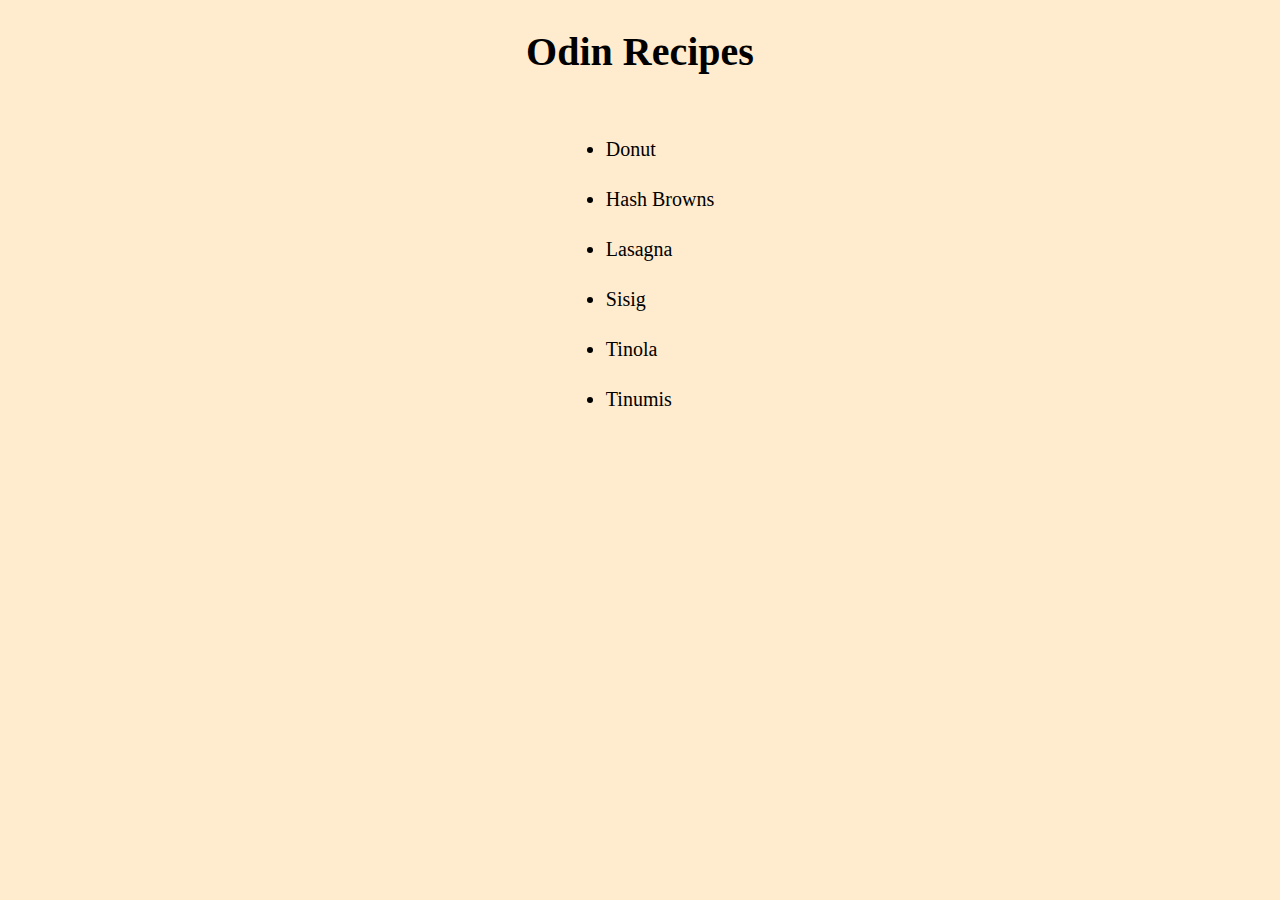
<file: index.html>
<!DOCTYPE html>
<html lang="en">

<head>
  <meta charset="UTF-8">
  <meta name="viewport" content="width=device-width, initial-scale=1.0">
  <link rel="stylesheet" href="style-main.css">
  <title>ODIN RECIPES</title>
</head>

<body>

  <div class="container">

    <div class="recipe-container">
      <h1 class="page-title">Odin Recipes</h1>
      <ul class="recipe-list">
        <li>
          <a class="recipe-name" href="./recipes/donut.html" target="_blank" rel="noopener noreferrer">
            Donut
          </a>
        </li>
        <li>
          <a class="recipe-name" href="./recipes/hash_browns.html" target="_blank" rel="noopener noreferrer">
            Hash Browns
          </a>
        </li>
        <li>
          <a class="recipe-name" href="./recipes/lasagna.html" target="_blank" rel="noopener noreferrer">
            Lasagna
          </a>
        </li>
        <li>
          <a class="recipe-name" href="./recipes/sisig.html" target="_blank" rel="noopener noreferrer">
            Sisig
          </a>
        </li>
        <li>
          <a class="recipe-name" href="./recipes/tinola.html" target="_blank" rel="noopener noreferrer">
            Tinola
          </a>
        </li>
        <li>
          <a class="recipe-name" href="./recipes/tinumis.html" target="_blank" rel="noopener noreferrer">
            Tinumis
          </a>
        </li>
      </ul>
    </div>
  </div>

</body>

</html>
</file>
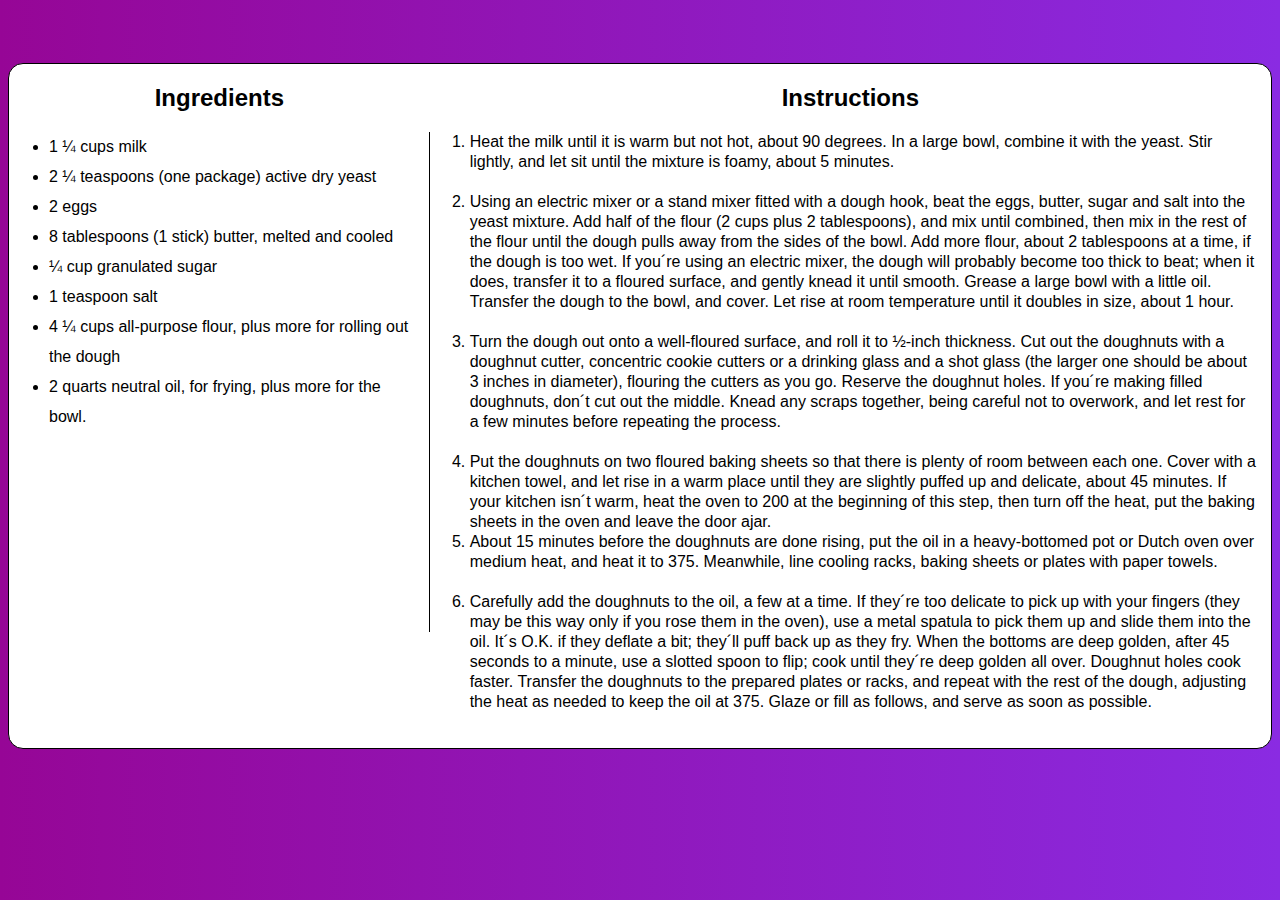
<file: recipes/donut-recipe.html>
<!DOCTYPE html>
<html lang="en">

<head>
  <meta charset="UTF-8">
  <meta name="viewport" content="width=device-width, initial-scale=1.0">
  <link rel="stylesheet" href="recipe-ingredients-steps.css">
  <title>Donut</title>
</head>

<body>

  <div class="container">
    <div class="left-content">
      <h2 class="ingredients">Ingredients</h2>

      <ul class="recipe-list">
        <li>1 &#188; cups milk</li>
        <li>2 &#188; teaspoons (one package) active dry yeast</li>
        <li>2 eggs</li>
        <li>8 tablespoons (1 stick) butter, melted and cooled</li>
        <li>&#188; cup granulated sugar</li>
        <li>1 teaspoon salt</li>
        <li>4 &#188; cups all-purpose flour, plus more for rolling out the dough</li>
        <li>2 quarts neutral oil, for frying, plus more for the bowl.</li>
      </ul>
    </div>

    <div class="right-content">
      <h2 class="instructions">Instructions</h2>

      <ol class="recipe-steps" id="donut">
        <li>
          Heat the milk until it is warm but not hot, about 90 degrees. In a large bowl, combine it with the yeast.
          Stir lightly, and let sit until the mixture is foamy, about 5 minutes.
        </li>
        <br>
        <li>
          Using an electric mixer or a stand mixer fitted with a dough hook, beat the eggs, butter, sugar and salt into
          the
          yeast mixture. Add half of the flour (2 cups plus 2 tablespoons), and mix until combined, then mix in the rest
          of
          the flour until the dough pulls away from the sides of the bowl. Add more flour, about 2 tablespoons at a
          time,
          if
          the dough is too wet. If you&#180;re using an electric mixer, the dough will probably become too thick to
          beat;
          when it
          does, transfer it to a floured surface, and gently knead it until smooth. Grease a large bowl with a little
          oil.
          Transfer the dough to the bowl, and cover. Let rise at room temperature until it doubles in size, about 1
          hour.
        </li>
        <br>
        <li>
          Turn the dough out onto a well-floured surface, and roll it to ½-inch thickness. Cut out the doughnuts with a
          doughnut
          cutter, concentric cookie cutters or a drinking glass and a shot glass (the larger one should be about 3
          inches
          in
          diameter), flouring the cutters as you go. Reserve the doughnut holes. If you&#180;re making filled doughnuts,
          don&#180;t
          cut out
          the middle. Knead any scraps together, being careful not to overwork, and let rest for a few minutes before
          repeating
          the process.
        </li>
        <br>
        <li>
          Put the doughnuts on two floured baking sheets so that there is plenty of room between each one. Cover with a
          kitchen towel, and let rise in a warm place until they are slightly puffed up and delicate, about 45 minutes.
          If
          your kitchen isn&#180;t warm, heat the oven to 200 at the beginning of this step, then turn off the heat, put
          the
          baking sheets in the oven and leave the door ajar.
        </li>
        <li>
          About 15 minutes before the doughnuts are done rising, put the oil in a heavy-bottomed pot or Dutch oven over
          medium heat, and heat it to 375. Meanwhile, line cooling racks, baking sheets or plates with paper towels.
        </li>
        <br>
        <li>
          Carefully add the doughnuts to the oil, a few at a time. If they&#180;re too delicate to pick up with your
          fingers
          (they may be this way only if you rose them in the oven), use a metal spatula to pick them up and slide them
          into
          the oil. It&#180;s O.K. if they deflate a bit; they&#180;ll puff back up as they fry. When the bottoms are
          deep
          golden,
          after 45 seconds to a minute, use a slotted spoon to flip; cook until they&#180;re deep golden all over.
          Doughnut holes
          cook faster. Transfer the doughnuts to the prepared plates or racks, and repeat with the rest of the dough,
          adjusting the heat as needed to keep the oil at 375. Glaze or fill as follows, and serve as soon as possible.
        </li>
        <br>
      </ol>
    </div>
  </div>


</body>

</html>
</file>
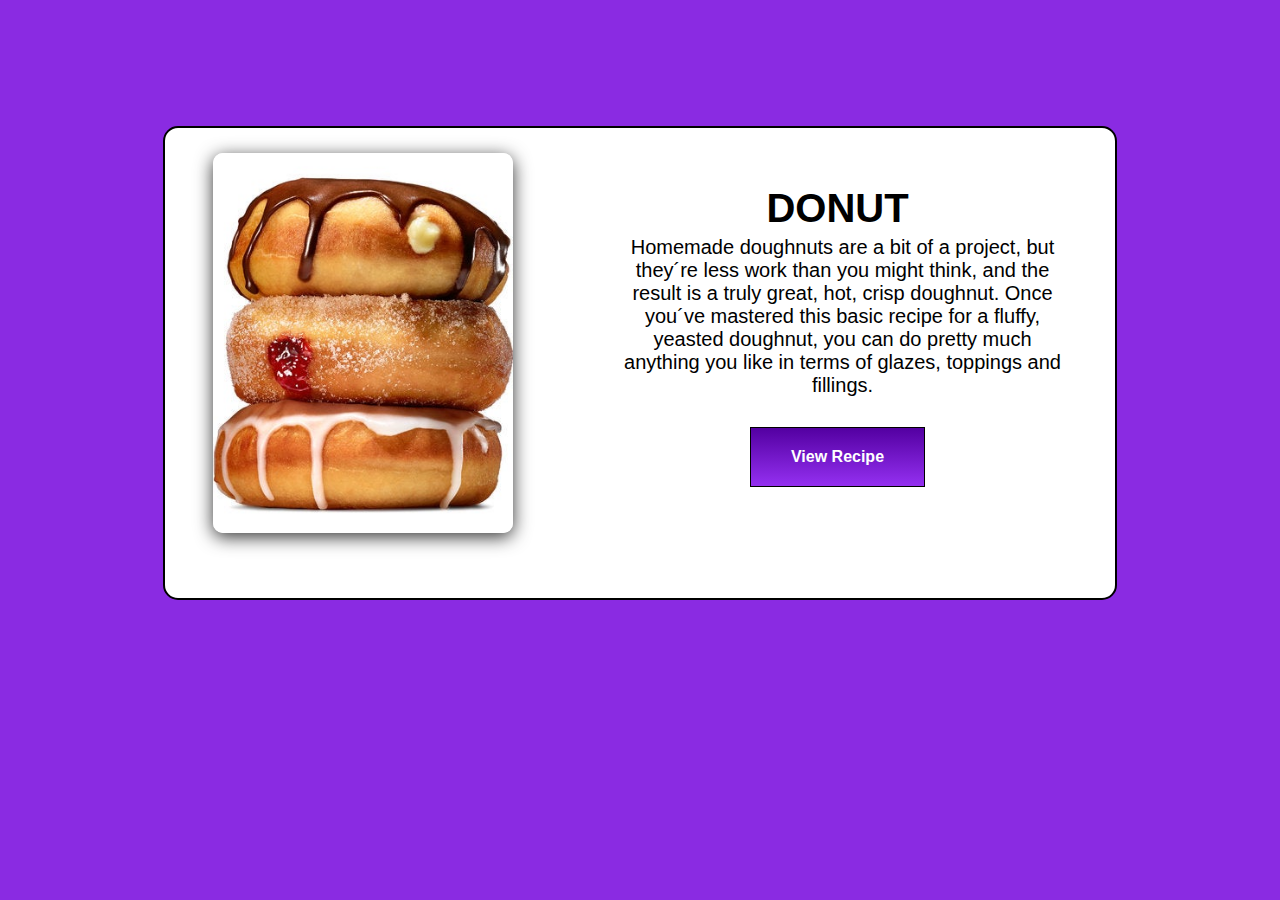
<file: recipes/donut.html>
<!DOCTYPE html>
<html lang="en">

<head>
  <meta charset="UTF-8">
  <meta name="viewport" content="width=device-width, initial-scale=1.0">
  <link rel="stylesheet" href="recipe.css">
  <title>Donut</title>
</head>

<body>

  <div class="container">
    <img class="recipe-image" src="../images/donut.jpg" alt="donut picture">

    <div class="recipe-description">
      <h1 class="recipe-title">DONUT</h1>
      <p class="recipe-description">Homemade doughnuts are a bit of a project, but they&#180;re less work than you might
        think, and the result is a truly
        great, hot, crisp doughnut. Once you&#180;ve mastered this basic recipe for a fluffy, yeasted doughnut, you can
        do
        pretty
        much anything you like in terms of glazes, toppings and fillings.
      </p>

      <div class="recipe-button">
        <a href="donut-recipe.html" target="_blank" rel="noopener noreferrer">
          <button class="view-recipe">View Recipe</button>
        </a>
      </div>
    </div>

  </div>

</body>

</html>
</file>
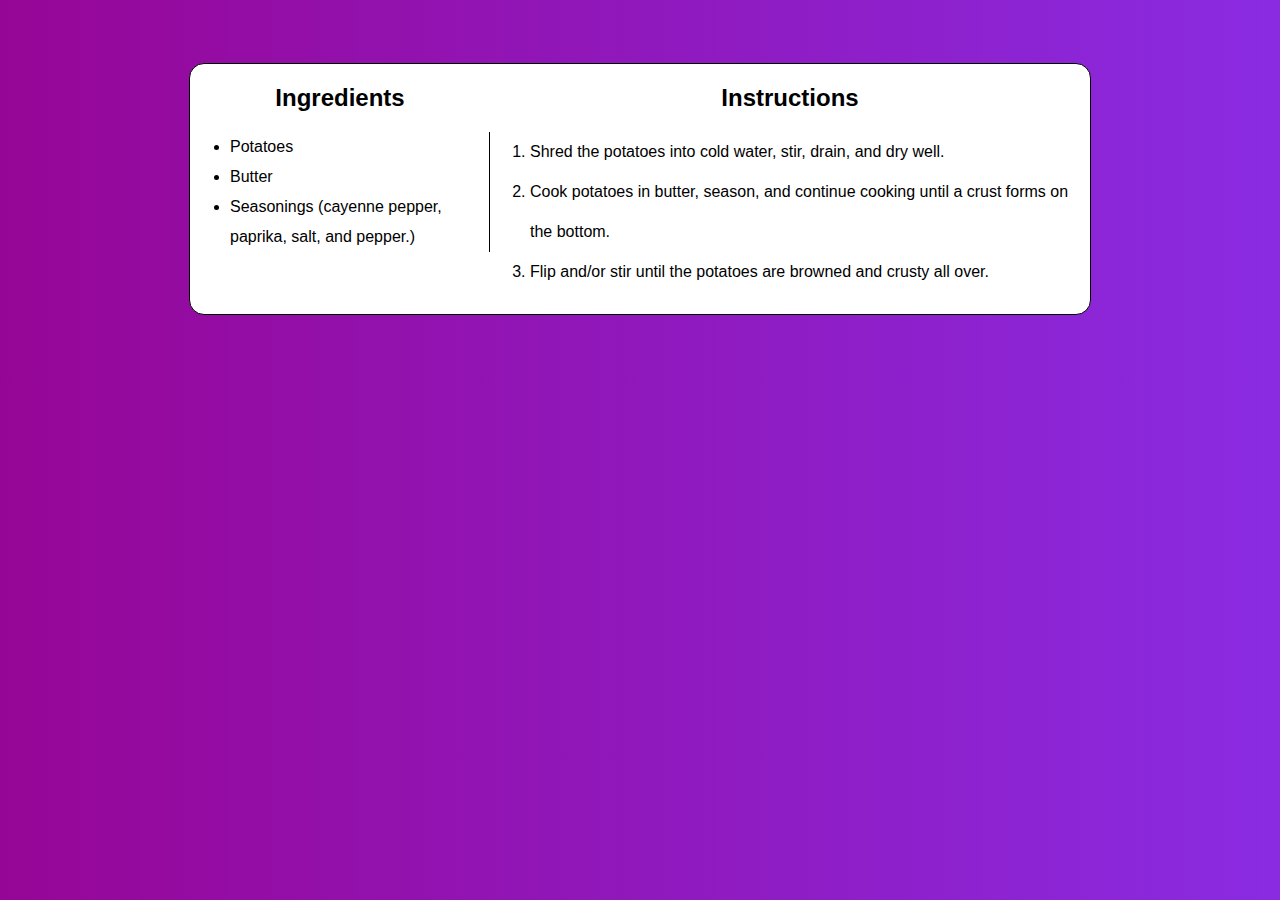
<file: recipes/hash_browns-recipe.html>
<!DOCTYPE html>
<html lang="en">

<head>
  <meta charset="UTF-8">
  <meta name="viewport" content="width=device-width, initial-scale=1.0">
  <link rel="stylesheet" href="recipe-ingredients-steps.css">
  <title>Hash Browns</title>
</head>

<body>

  <div class="container" id="hash">
    <div class="left-content">
      <h2 class="ingredients">Ingredients</h2>

      <ul class="recipe-list" id="hash-recipe">
        <li>Potatoes</li>
        <li>Butter</li>
        <li>Seasonings (cayenne pepper, paprika, salt, and pepper.)</li>
      </ul>
    </div>
    <div class="right-content">
      <h2 class="instructions">Instructions</h2>

      <ol class="recipe-steps">
        <li>Shred the potatoes into cold water, stir, drain, and dry well.</li>
        <li>Cook potatoes in butter, season, and continue cooking until a crust forms on the bottom.</li>
        <li>Flip and/or stir until the potatoes are browned and crusty all over.</li>
      </ol>
    </div>
  </div>

</body>

</html>
</file>
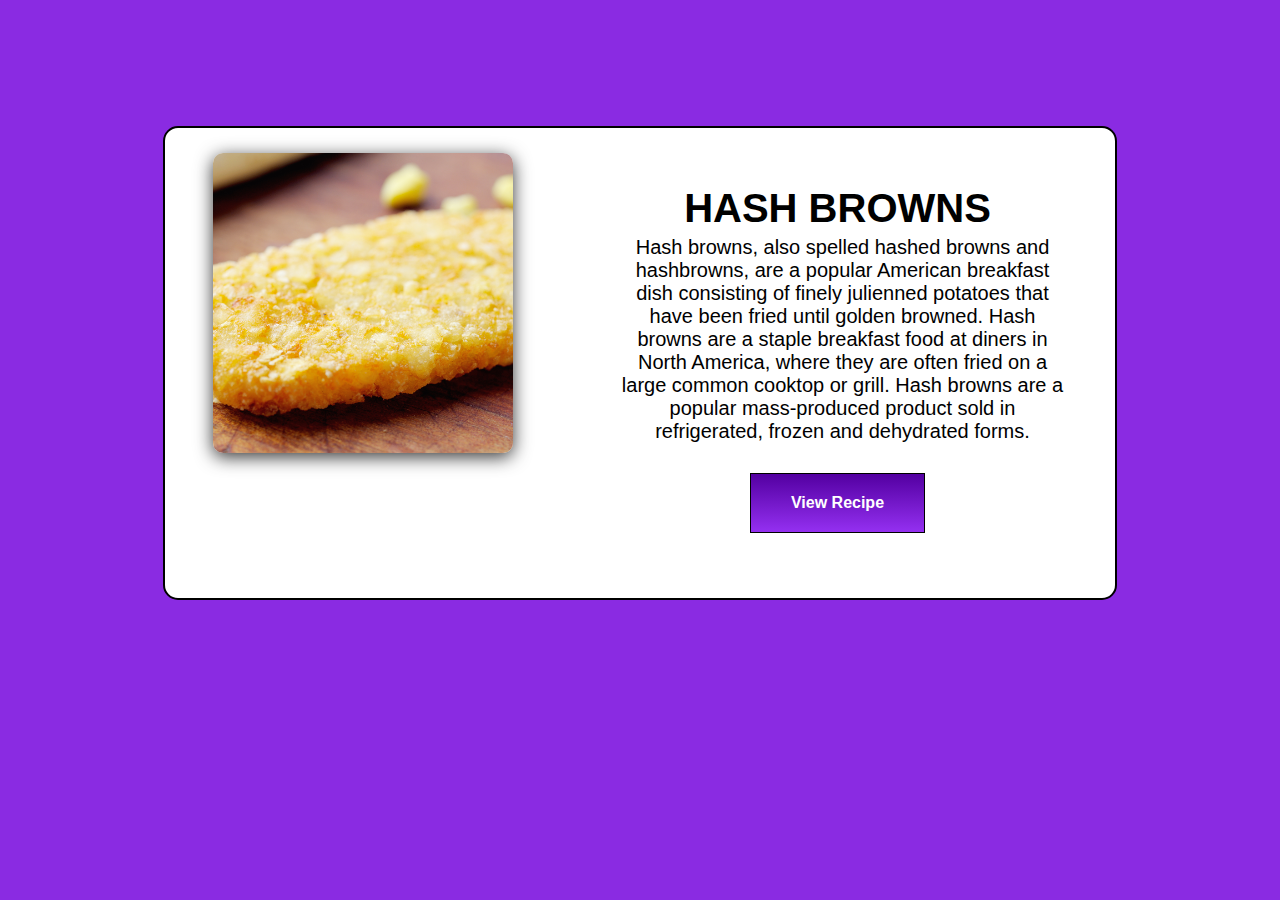
<file: recipes/hash_browns.html>
<!DOCTYPE html>
<html lang="en">

<head>
  <meta charset="UTF-8">
  <meta name="viewport" content="width=device-width, initial-scale=1.0">
  <link rel="stylesheet" href="recipe.css">
  <title>Hash Browns</title>
</head>

<body>
  <div class="container">
    <img class="recipe-image" src="../images/hash-brown.jpg" alt="Hash Brown pic"
      style="height: 300px; width: 300px; object-fit: cover;">

    <div class="recipe-description">
      <h1 class="recipe-title">HASH BROWNS</h1>
      <p class="recipe-description">
        Hash browns, also spelled hashed browns and hashbrowns, are a popular American breakfast dish consisting of
        finely julienned potatoes that have been fried until golden browned. Hash browns are a staple breakfast food at
        diners in North America, where they are often fried on a large common cooktop or grill. Hash browns are a
        popular mass-produced product sold in refrigerated, frozen and dehydrated forms.
      </p>
      
      <div class="recipe-button">
        <a href="hash_browns-recipe.html" target="_blank" rel="noopener noreferrer">
          <button class="view-recipe">View Recipe</button>
        </a>
      </div>
    </div>

  </div>
</body>

</html>
</file>
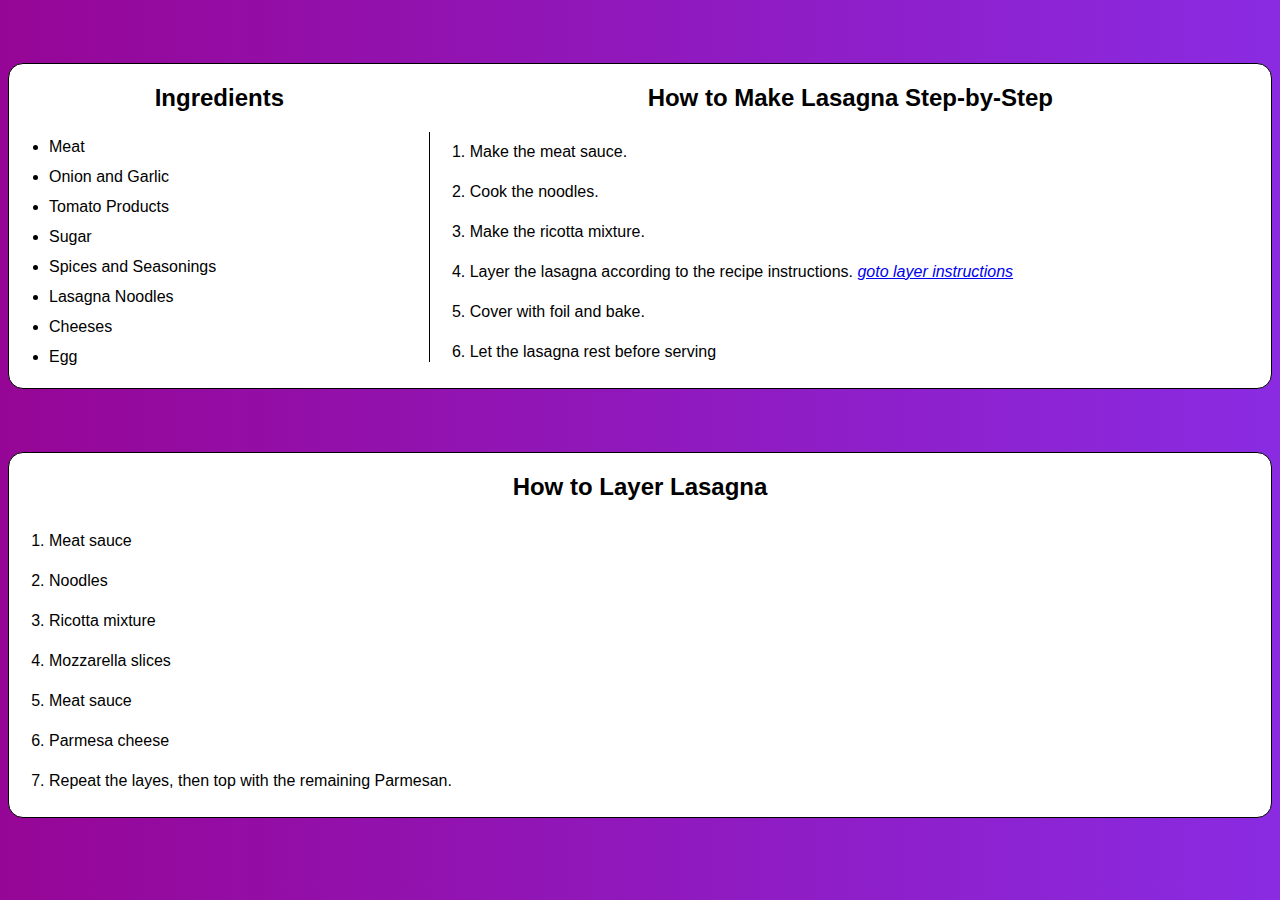
<file: recipes/lasagna-recipe.html>
<!DOCTYPE html>
<html lang="en">

<head>
  <meta charset="UTF-8">
  <meta name="viewport" content="width=device-width, initial-scale=1.0">
  <link rel="stylesheet" href="recipe-ingredients-steps.css">
  <title>Lasagna</title>
</head>

<body>

  <div class="container">
    <div class="left-content">
      <h2 class="ingredients">Ingredients</h2>

      <ul class="recipe-list"  id="lasagna">
        <li>Meat</li>
        <li>Onion and Garlic</li>
        <li>Tomato Products</li>
        <li>Sugar</li>
        <li>Spices and Seasonings</li>
        <li>Lasagna Noodles</li>
        <li>Cheeses</li>
        <li>Egg</li>
      </ul>
    </div>
    <div class="right-content">
      <h2 class="instructions">How to Make Lasagna Step-by-Step</h2>

      <ol class="recipe-steps">
        <li>Make the meat sauce.</li>
        <li>Cook the noodles.</li>
        <li>Make the ricotta mixture.</li>
        <li>Layer the lasagna according to the recipe instructions. <em class="link"><a href="#layer-instructions">goto
              layer instructions</a></em></li>
        <li>Cover with foil and bake.</li>
        <li>Let the lasagna rest before serving</li>
      </ol>
    </div>

  </div>

  <div class="bottom-content">
    <h2 class="instructions" id="layer-instructions">How to Layer Lasagna</h2>

      <ol class="recipe-steps">
        <li>Meat sauce</li>
        <li>Noodles</li>
        <li>Ricotta mixture</li>
        <li>Mozzarella slices</li>
        <li>Meat sauce</li>
        <li>Parmesa cheese</li>
        <li>Repeat the layes, then top with the remaining Parmesan.</li>
      </ol>
  </div>

</body>

</html>
</file>
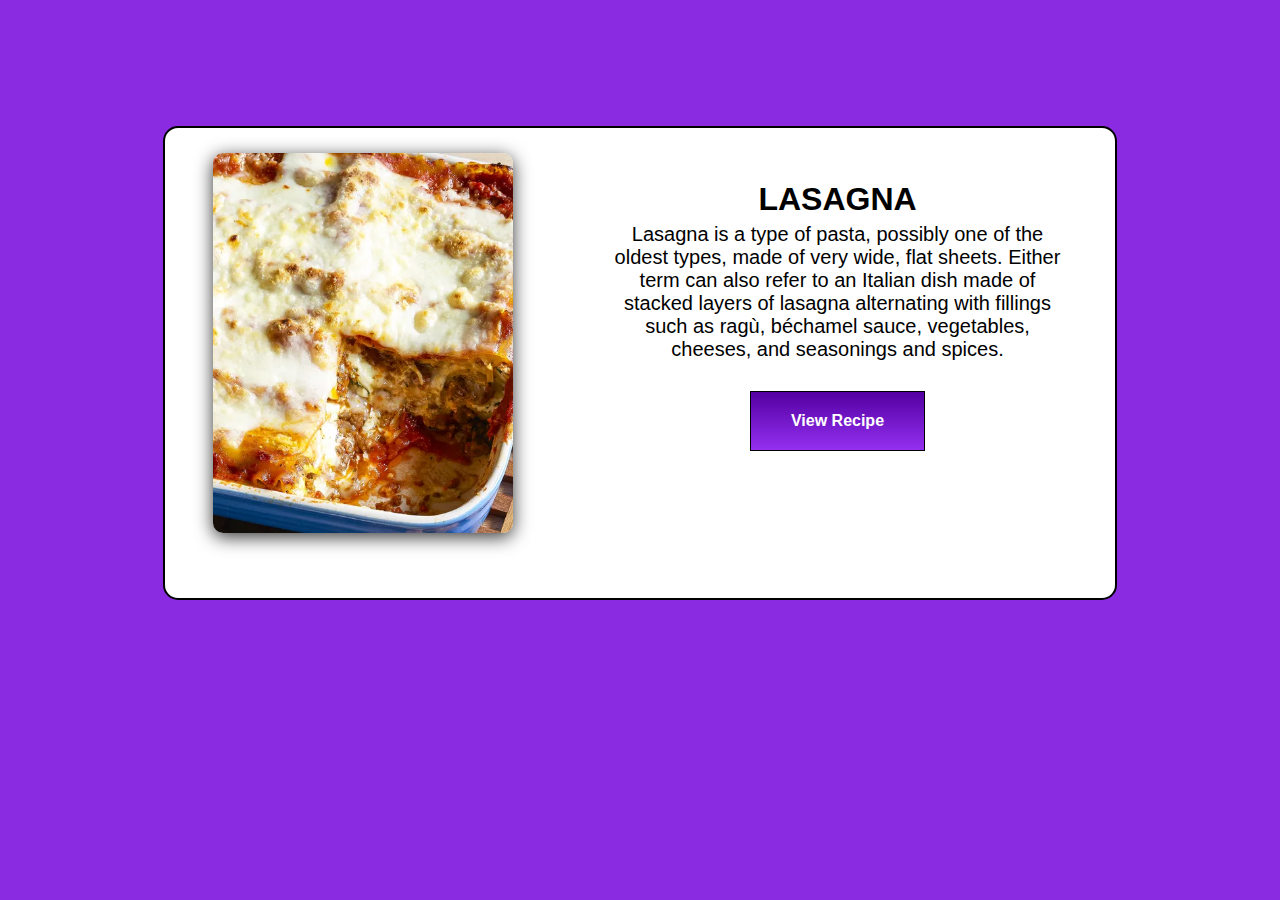
<file: recipes/lasagna.html>
<!DOCTYPE html>
<html lang="en">

<head>
  <meta charset="UTF-8">
  <meta name="viewport" content="width=device-width, initial-scale=1.0">
  <link rel="stylesheet" href="recipe.css">
  <title>Lasagna</title>
</head>

<body>
  <div class="container">
    <img class="recipe-image" src="../images/lasagna.jpg" alt="lasagna picture">

    <div class="recipe-desciption">
      <h1 class="recipe-title">LASAGNA</h1>
      <p class=" recipe-description">Lasagna is a type of pasta, possibly one of the oldest types, made of very wide,
        flat sheets. Either term can also refer to an Italian dish made of stacked layers of lasagna alternating with
        fillings such as ragù, béchamel sauce, vegetables, cheeses, and seasonings and spices.
      </p>

      <div class="recipe-button">
        <a href="lasagna-recipe.html" target="_blank" rel="noopener noreferrer">
          <button class="view-recipe">View Recipe</button>
        </a>
      </div>
    </div>

  </div>
</body>

</html>
</file>
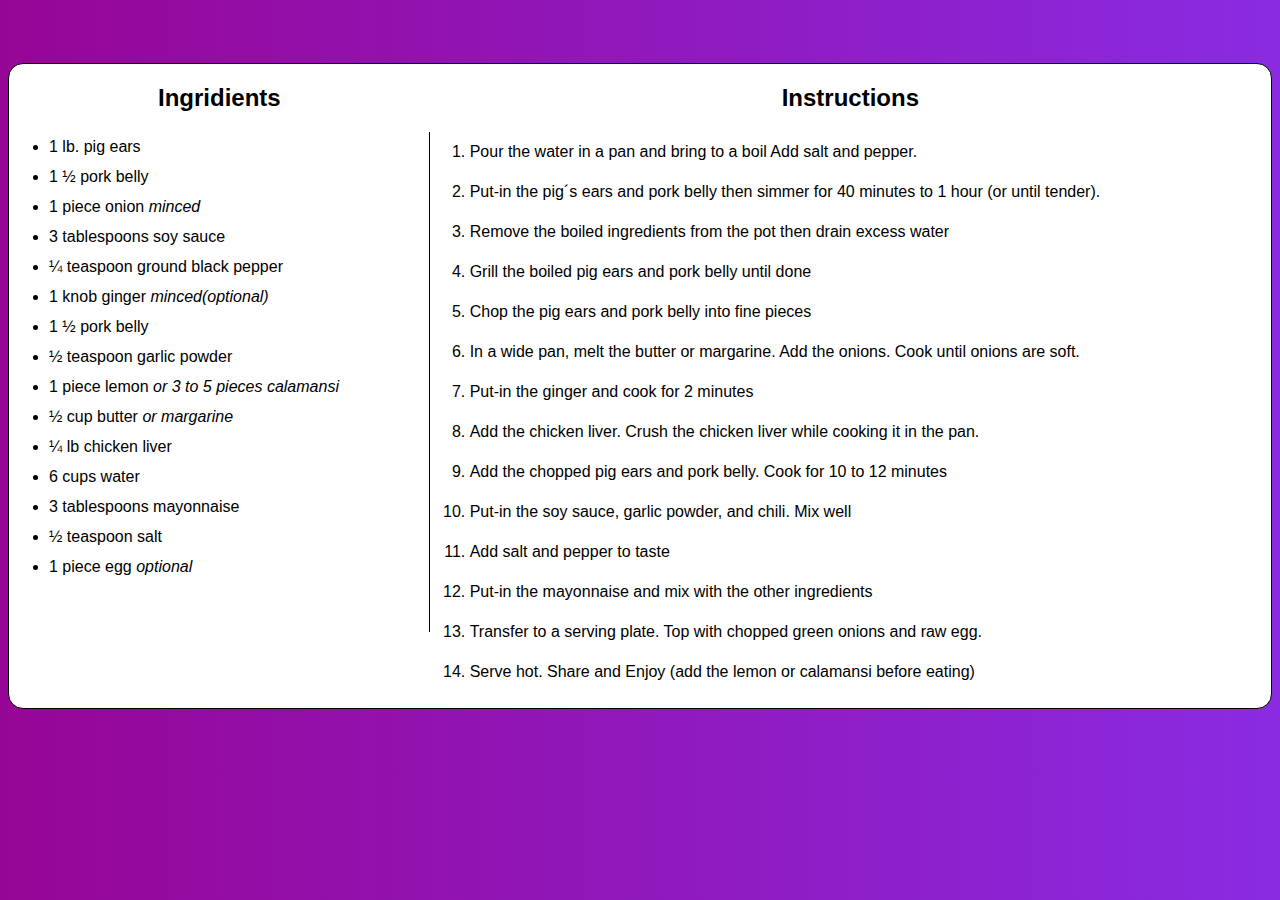
<file: recipes/sisig-recipe.html>
<!DOCTYPE html>
<html lang="en">

<head>
  <meta charset="UTF-8">
  <meta name="viewport" content="width=device-width, initial-scale=1.0">
  <link rel="stylesheet" href="recipe-ingredients-steps.css">
  <title>Sisig</title>
</head>

<body>

  <div class="container">
    <div class="left-content">
      <h2 class="ingredients">Ingridients</h2>

      <ul class="recipe-list">
        <li>1 lb. pig ears</li>
        <li>1 &#189; pork belly</li>
        <li>1 piece onion <em>minced</em></li>
        <li>3 tablespoons soy sauce </li>
        <li>&#188; teaspoon ground black pepper</li>
        <li>1 knob ginger <em>minced(optional)</em></li>
        <li>1 &#189; pork belly</li>
        <li>&#189; teaspoon garlic powder</li>
        <li>1 piece lemon <em>or 3 to 5 pieces calamansi</em></li>
        <li>&#189; cup butter <em>or margarine</em></li>
        <li>&#188; lb chicken liver</li>
        <li>6 cups water</li>
        <li>3 tablespoons mayonnaise</li>
        <li>&#189; teaspoon salt</li>
        <li>1 piece egg <em>optional</em></li>
      </ul>
    </div>
    <div class="right-content">
      <h2 class="instructions">Instructions</h2>

      <ol class="recipe-steps">
        <li>Pour the water in a pan and bring to a boil Add salt and pepper.</li>
        <li>Put-in the pig&#180;s ears and pork belly then simmer for 40 minutes to 1 hour (or until tender).
        </li>
        <li>Remove the boiled ingredients from the pot then drain excess water
        </li>
        <li>Grill the boiled pig ears and pork belly until done
        </li>
        <li>Chop the pig ears and pork belly into fine pieces
        </li>
        <li>In a wide pan, melt the butter or margarine. Add the onions. Cook until onions are soft.
        </li>
        <li>Put-in the ginger and cook for 2 minutes
        </li>
        <li>Add the chicken liver. Crush the chicken liver while cooking it in the pan.
        </li>
        <li>Add the chopped pig ears and pork belly. Cook for 10 to 12 minutes
        </li>
        <li>Put-in the soy sauce, garlic powder, and chili. Mix well
        </li>
        <li>Add salt and pepper to taste
        </li>
        <li>Put-in the mayonnaise and mix with the other ingredients
        </li>
        <li>Transfer to a serving plate. Top with chopped green onions and raw egg.
        </li>
        <li>Serve hot. Share and Enjoy (add the lemon or calamansi before eating)
        </li>
      </ol>
    </div>
  </div>

</body>

</html>
</file>
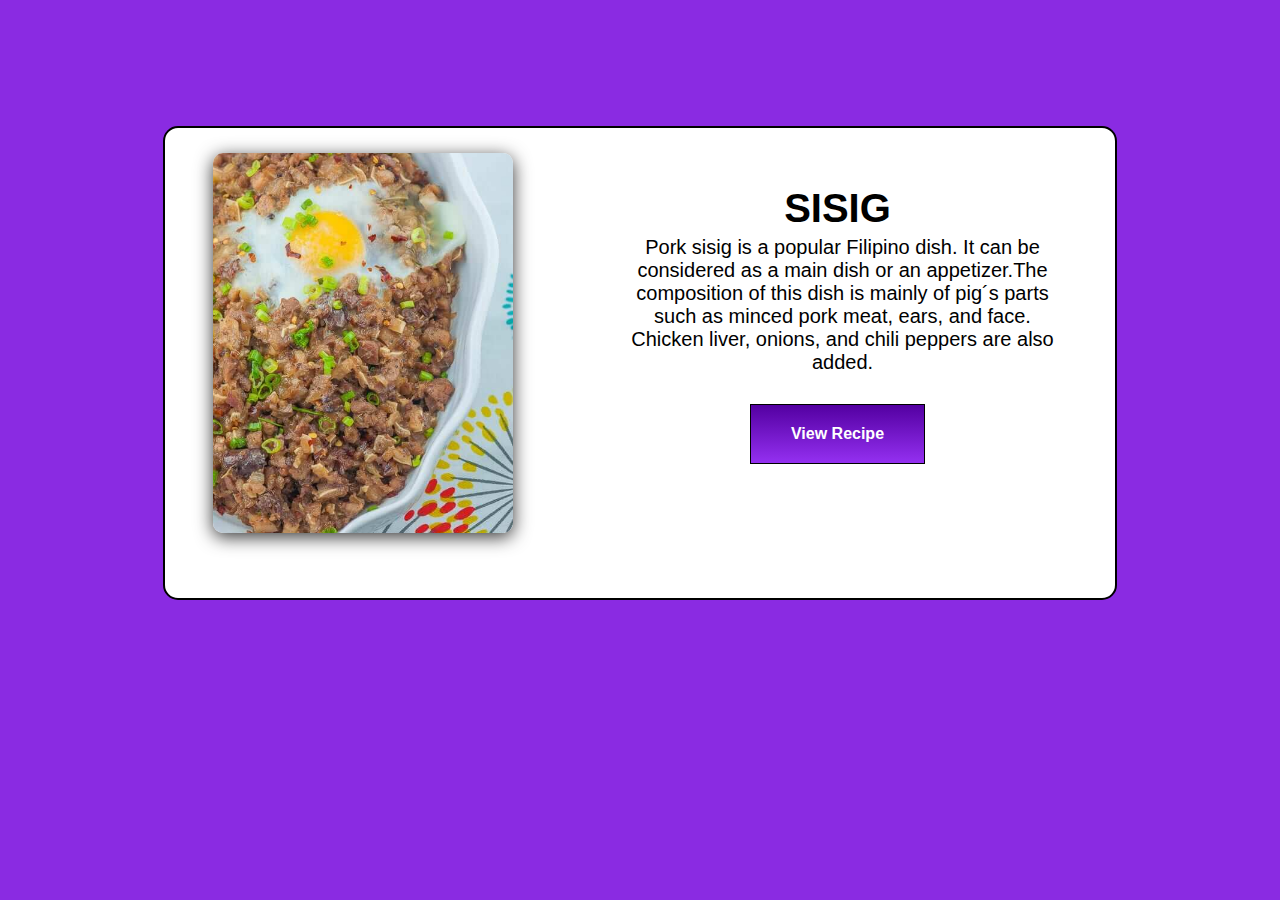
<file: recipes/sisig.html>
<!DOCTYPE html>
<html lang="en">

<head>
  <meta charset="UTF-8">
  <meta name="viewport" content="width=device-width, initial-scale=1.0">
  <link rel="stylesheet" href="recipe.css">
  <title>Sisig</title>
</head>

<body>
  <div class="container">


    <img class="recipe-image" src="../images/Pork-Sisig.jpg" alt="">

    <div class="recipe-description">
      <h1 class="recipe-title">SISIG</h1>
      <p class="recipe-description">Pork sisig is a popular Filipino dish. It can be considered as a main dish or an
        appetizer.The composition of this dish is mainly of pig&#180;s parts such as minced pork meat, ears,
        and face. Chicken liver, onions, and chili peppers are also added.
      </p>

      <div class="recipe-button">
        <a href="sisig-recipe.html" target="_blank" rel="noopener noreferrer">
          <button class="view-recipe">View Recipe</button>
        </a>
      </div>
    </div>

  </div>
</body>

</html>
</file>
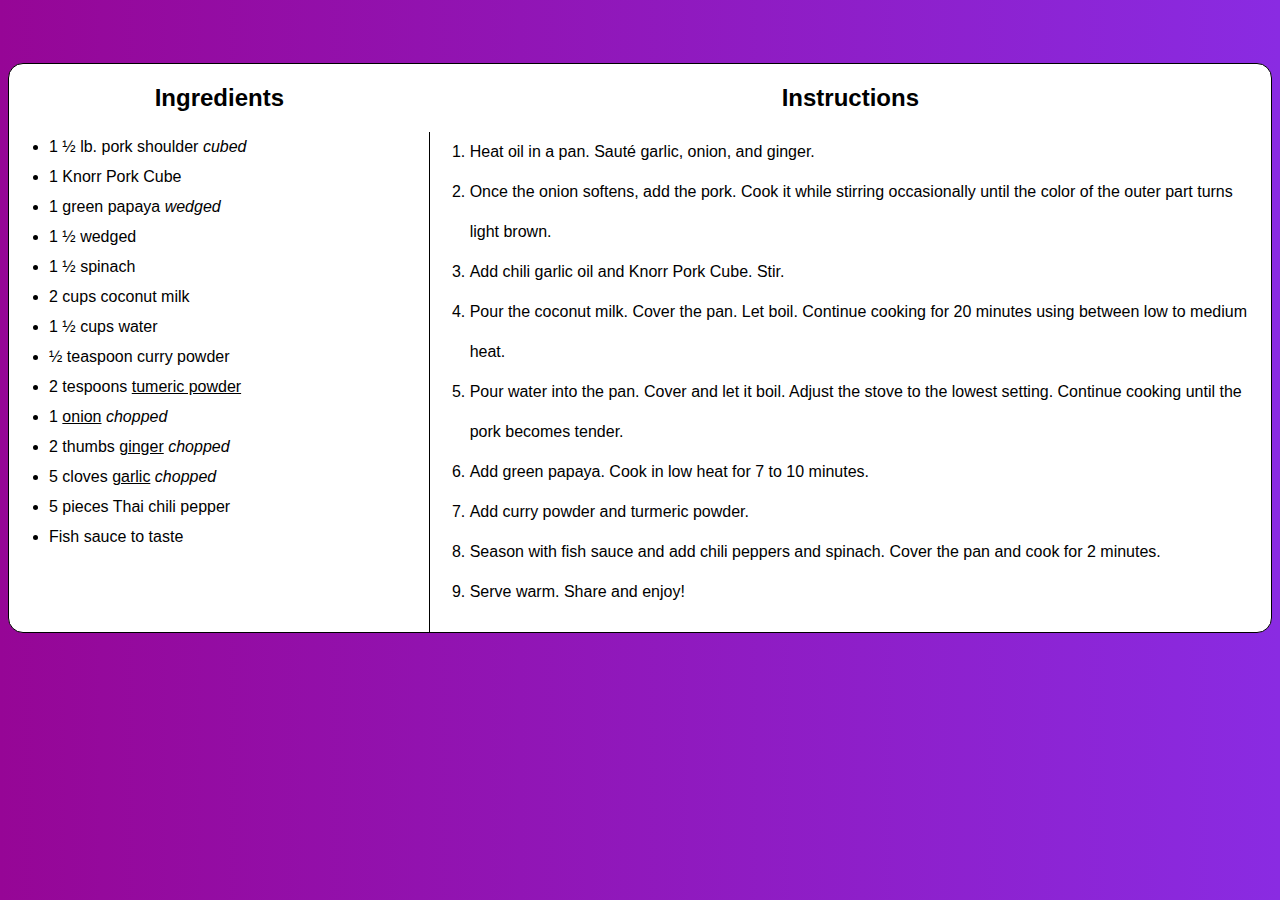
<file: recipes/tinola-recipe.html>
<!DOCTYPE html>
<html lang="en">

<head>
  <meta charset="UTF-8">
  <meta name="viewport" content="width=device-width, initial-scale=1.0">
  <link rel="stylesheet" href="recipe-ingredients-steps.css">
  <title>Tinola</title>
</head>

<body>

  <div class="container">
    <div class="left-content">
      <h2 class="ingredients">Ingredients</h2>

      <ul class="recipe-list">
        <li>1 &#189; lb. pork shoulder <em>cubed</em></li>
        <li>1 Knorr Pork Cube</li>
        <li>1 green papaya <em>wedged</em></li>
        <li>1 &#189; wedged</li>
        <li>1 &#189; spinach</li>
        <li>2 cups coconut milk</li>
        <li>1 &#189; cups water</li>
        <li>&#189; teaspoon curry powder</li>
        <li>2 tespoons <u>tumeric powder</u></li>
        <li>1 <u>onion</u> <em>chopped</em></li>
        <li>2 thumbs <u>ginger</u> <em>chopped</em></li>
        <li>5 cloves <u>garlic</u> <em>chopped</em></li>
        <li>5 pieces Thai chili pepper</li>
        <li>Fish sauce to taste</li>
      </ul>
    </div>
    <div class="right-content">
      <h2 class="instructions">Instructions</h2>

      <ol class="recipe-steps">
        <li>Heat oil in a pan. Sauté garlic, onion, and ginger.</li>
        <li>Once the onion softens, add the pork. Cook it while stirring occasionally until the color of the outer part
          turns light brown.
        </li>
        <li>Add chili garlic oil and Knorr Pork Cube. Stir.</li>
        <li>Pour the coconut milk. Cover the pan. Let boil. Continue cooking for 20 minutes using between low to medium
          heat.
        </li>
        <li>Pour water into the pan. Cover and let it boil. Adjust the stove to the lowest setting. Continue cooking
          until
          the pork becomes tender.
        </li>
        <li>Add green papaya. Cook in low heat for 7 to 10 minutes.</li>
        <li>Add curry powder and turmeric powder.</li>
        <li>Season with fish sauce and add chili peppers and spinach. Cover the pan and cook for 2 minutes.</li>
        <li>Serve warm. Share and enjoy!</li>
      </ol>
    </div>
  </div>

</body>

</html>
</file>
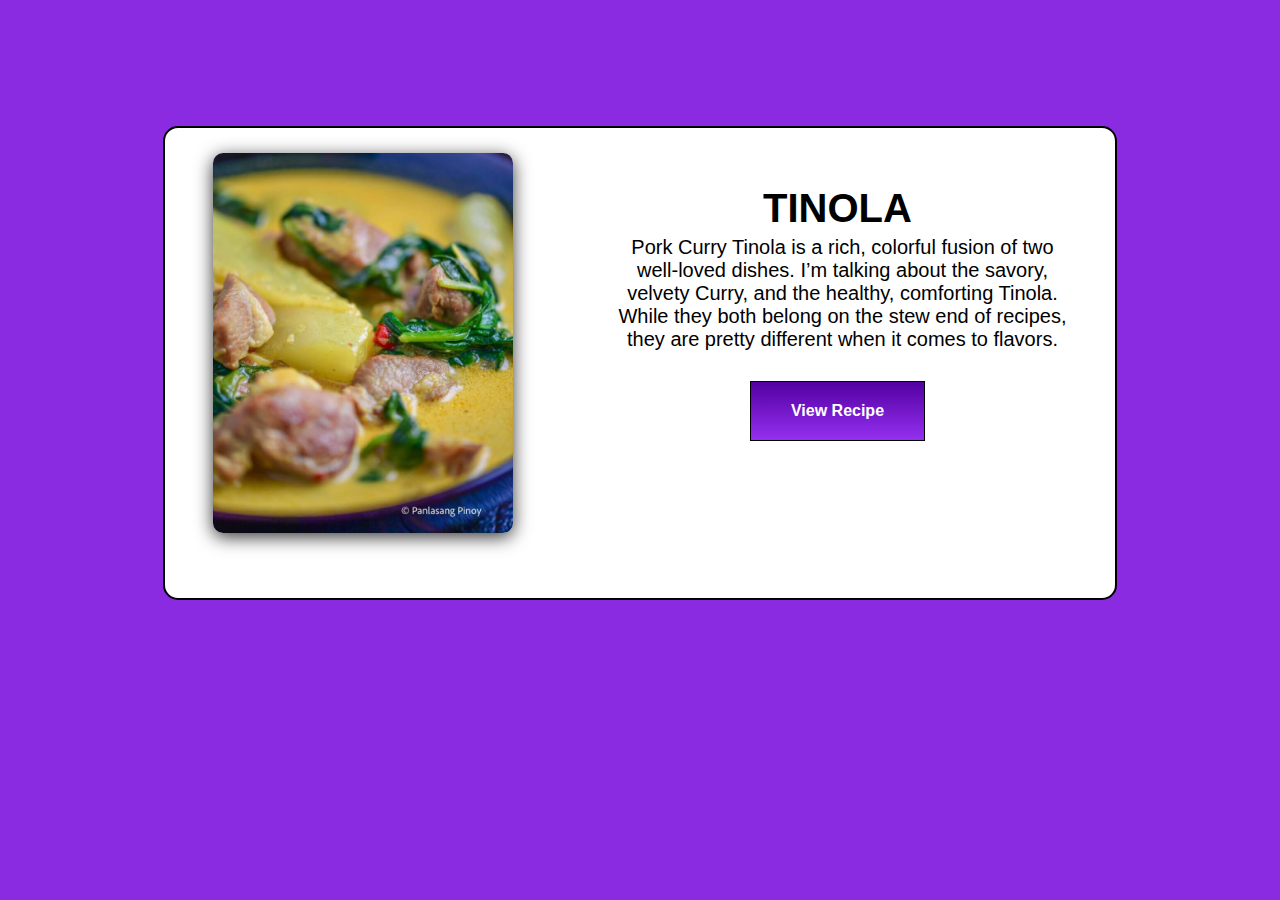
<file: recipes/tinola.html>
<!DOCTYPE html>
<html lang="en">

<head>
  <meta charset="UTF-8">
  <meta name="viewport" content="width=device-width, initial-scale=1.0">
  <link rel="stylesheet" href="recipe.css">
  <title>Tinola</title>
</head>

<body>

  <div class="container">

    <img class="recipe-image" src="../images/tinola.jpg" alt="">

    <div class="recipe-description">
      <h1 class="recipe-title">TINOLA</h1>
      <p class="recipe-description">Pork Curry Tinola is a rich, colorful fusion of two well-loved dishes. I’m talking
        about the
        savory, velvety Curry,
        and the healthy, comforting Tinola. While they both belong on the stew end of recipes, they are pretty different
        when it comes to flavors.
      </p>
      <div class="recipe-button">
        <a href="tinola-recipe.html" target="_blank" rel="noopener noreferrer">
          <button class="view-recipe">View Recipe</button>
        </a>
      </div>
    </div>

  </div>

</body>

</html>
</file>
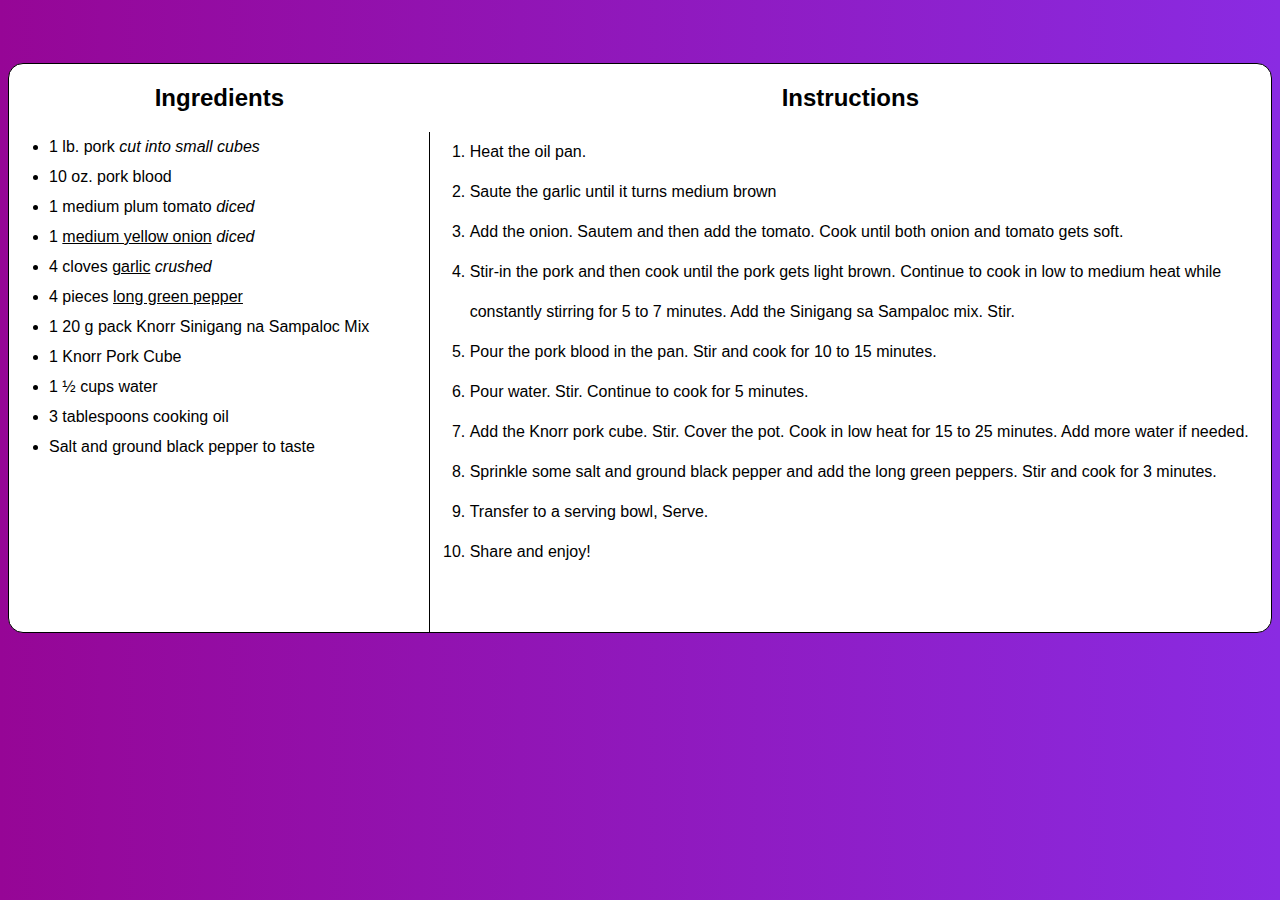
<file: recipes/tinumis-recipe.html>
<!DOCTYPE html>
<html lang="en">

<head>
  <meta charset="UTF-8">
  <meta name="viewport" content="width=device-width, initial-scale=1.0">
  <link rel="stylesheet" href="recipe-ingredients-steps.css">
  <title>Tinumis</title>
</head>

<body>

  <div class="container">
    <div class="left-content">
      <h2 class="ingredients">Ingredients</h2>

      <ul class="recipe-list">
        <li>1 lb. pork <em>cut into small cubes</em></li>
        <li>10 oz. pork blood</li>
        <li>1 medium plum tomato <em>diced</em></li>
        <li>1 <u>medium yellow onion</u> <em>diced</em></li>
        <li>4 cloves <u>garlic</u> <em>crushed</em></li>
        <li> 4 pieces <u>long green pepper</u></li>
        <li>1 20 g pack Knorr Sinigang na Sampaloc Mix</li>
        <li>1 Knorr Pork Cube</li>
        <li>1 &#189; cups water</li>
        <li>3 tablespoons cooking oil</li>
        <li>Salt and ground black pepper to taste</li>
      </ul>
    </div>
    <div class="right-content">
      <h2 class="instructions">Instructions</h2>

      <ol class="recipe-steps">
        <li>Heat the oil pan.
        </li>
        <li>Saute the garlic until it turns medium brown
        </li>
        <li>Add the onion. Sautem and then add the tomato. Cook until both onion and tomato gets soft.
        </li>
        <li>Stir-in the pork and then cook until the pork gets light brown. Continue to cook in low to medium heat while
          constantly stirring for 5 to 7 minutes. Add the Sinigang sa Sampaloc mix. Stir.
        </li>
        <li>Pour the pork blood in the pan. Stir and cook for 10 to 15 minutes.
        </li>
        <li>Pour water. Stir. Continue to cook for 5 minutes.
        </li>
        <li>Add the Knorr pork cube. Stir. Cover the pot. Cook in low heat for 15 to 25 minutes. Add more water if
          needed.
        </li>
        <li>Sprinkle some salt and ground black pepper and add the long green peppers. Stir and cook for 3 minutes.
        </li>
        <li>Transfer to a serving bowl, Serve.
        </li>
        <li>Share and enjoy!
        </li>
      </ol>
    </div>
  </div>

</body>

</html>
</file>
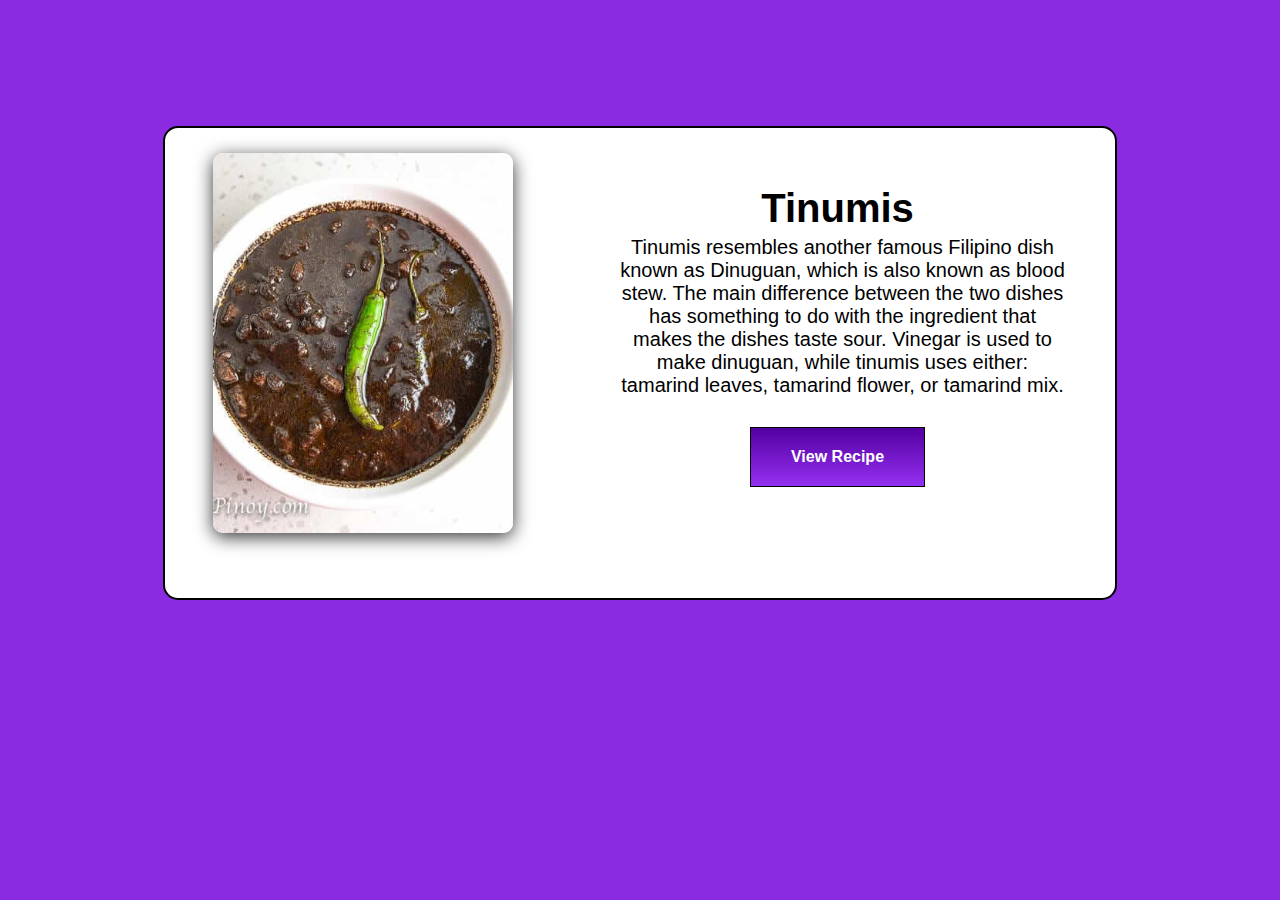
<file: recipes/tinumis.html>
<!DOCTYPE html>
<html lang="en">

<head>
  <meta charset="UTF-8">
  <meta name="viewport" content="width=device-width, initial-scale=1.0">
  <link rel="stylesheet" href="recipe.css">
  <title>Tinumis</title>
</head>

<body>

  <div class="container">
    <img class="recipe-image" src="../images/Tinumis.jpg" alt="">

    <div class="recipe-description">
      <h1 class="recipe-title">Tinumis</h1>
      <p class="recipe-description">Tinumis resembles another famous Filipino dish known as Dinuguan, which is also
        known as
        blood stew. The main
        difference between the two dishes has something to do with the ingredient that makes the dishes taste sour.
        Vinegar
        is used to make dinuguan, while tinumis uses either: tamarind leaves, tamarind flower, or tamarind mix.
      </p>
      <div class="recipe-button">
        <a href="tinumis-recipe.html" target="_blank" rel="noopener noreferrer">
          <button class="view-recipe">View Recipe</button>
        </a>
      </div>
    </div>

  </div>


</body>

</html>
</file>
<file: style-main.css>
body {
  background-color: blanchedalmond;
}z

.container {
  border-style: solid;
  border-width: 1px;
  border-radius: 50px;
  width: 400px;
  margin-left: auto;
  margin-right: auto;
  margin-top: 100px;
  background-color: white;
}

.page-title {
  text-align: center;
}

.recipe-container {
  font-size: 20px;
  text-align: center;
  line-height: 50px;
}

.recipe-name {
  color: black;
  text-decoration: none;
}

.recipe-name:hover {
  text-decoration: underline;
  color: cadetblue;
}

.recipe-list {
  display: inline-block;
  text-align: left;
}
</file>
<file: recipes/recipe-ingredients-steps.css>
body {
  font-family: Verdana, Geneva, Tahoma, sans-serif;
  background-image: linear-gradient(to left, blueviolet, rgb(150, 6, 150));
}


.container {
  border-style: solid;
  border-width: 1px;
  border-radius: 15px;
  margin: 5% auto;
  display: flex;
  justify-content: space-around;
  background-color: white;
}

.container#hash {
  height: 250px; 
  width: 900px;
}


.left-content {
  /* border-style: solid; */
  flex: 1;
  text-align: center;
}


.recipe-list {
  margin: 0;
  padding-right: 10px;
  text-align: left;
  border-right: solid;
  border-width: 1px;
  height: 500px;
  line-height: 30px;
}

.recipe-list#hash-recipe {
  height: 120px;
}

.recipe-list#lasagna {
  height: 230px;
}

.right-content {
  /* border-style: solid; */
  text-align: left;
  flex: 2;
}

.instructions {
  text-align: center;
}

.recipe-steps {
  padding-right: 15px;
  line-height: 40px;
}

.recipe-steps#donut {
  line-height: 20px;
}

.bottom-content {
  border-style: solid;
  border-width: 1px;
  border-radius: 15px;
  margin: 5% auto;
  justify-content: space-around;
  background-color: white;
}
</file>
<file: recipes/recipe.css>
* {
  font-family: Arial, Helvetica, sans-serif;
}

body {
  background-color: blueviolet;
}

.container {
  border-style: solid;
  border-width: 2px;
  border-radius: 15px;
  width: 950px;
  height: 450px;
  display: flex;
  justify-content: space-around;
  margin-top: 10%;
  margin-right: auto;
  margin-left: auto;
  padding-top: 20px;
  background-color: white;
}

.recipe-title {
  width: 310px;
  vertical-align: top;
  margin: 33px auto;
  margin-bottom: 0px;
  text-align: center;
}

.recipe-image {
  width: 300px;
  height: 380px;
  border-radius: 10px;
  border-width: 1px;
  margin-top: 5px;
  object-fit: cover;
  display: flex;
  vertical-align: middle;
  box-shadow: 0 4px 18px rgba(0, 0, 0, 0.8);
}

.recipe-description {
  font-size: 20px;
  font-family: Verdana, Geneva, Tahoma, sans-serif;
  text-align: center;
  width: 450px;
  margin-top: 5px;
}

.recipe-description {
  padding-left: 5px;
  padding-right: 5px;
}

.recipe-button {
  text-align: center;
}

.view-recipe {
  margin-top: 10px;
  padding: 20px 40px;
  font-size: 16px;
  font-weight: bold;
  background-image: linear-gradient(to bottom, rgb(83, 0, 161), rgba(129, 8, 241, 0.829));
  color: white;
  border-style: solid;
  border-width: 1px;
  transition: padding 0.15s;
}

.view-recipe:hover {
  padding: 25px 45px;
}
</file>
